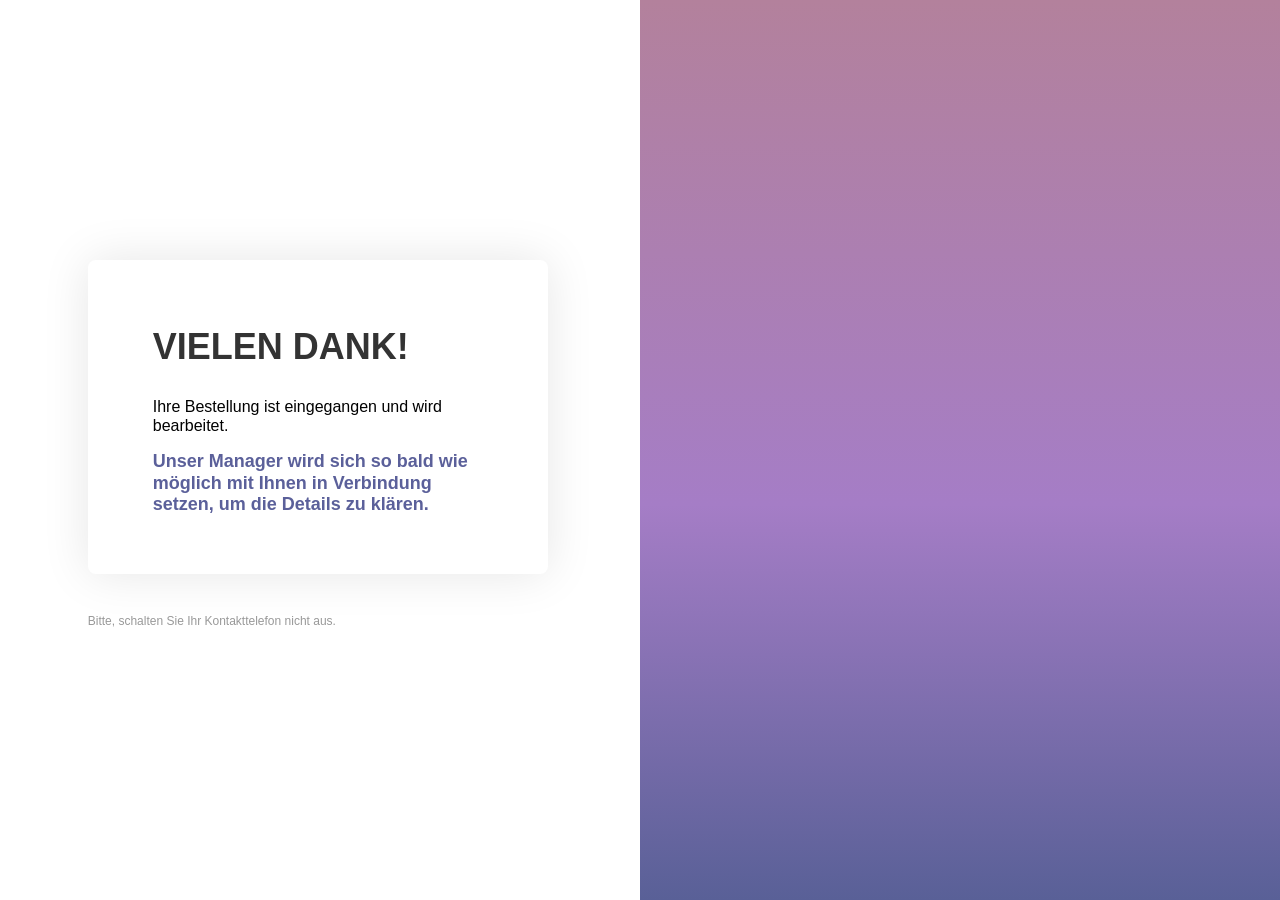
<file: success.html>
<!DOCTYPE html>
<html>
   <head>
      <meta name="referrer" content="no-referrer">
      <meta charset="UTF-8">
      <meta http-equiv="X-UA-Compatible" content="IE=edge">
      <meta name="viewport" content="width=device-width, initial-scale=1.0">
      <title>VIELEN DANK!</title>
      <style>*{margin:0;padding:0}
      html{height:100%;-ms-text-size-adjust:100%;-webkit-text-size-adjust:100%}
      body{font-family:'Roboto',sans-serif;line-height:1.2;height:100%;-webkit-font-smoothing:antialiased;-moz-osx-font-smoothing:grayscale}
      a,a:visited{color:inherit}
      .b-main{box-sizing:border-box;display:block;float:right;width:50%;height:100%;overflow-y:auto;text-align:center}
      .b-main:after{content:"";display:inline-block;vertical-align:middle;height:100%}
      .b-main .wrap{display:inline-block;vertical-align:middle;text-align:left;font-size:16px;width:850px;-moz-box-sizing:border-box;-webkit-box-sizing:border-box;box-sizing:border-box}
      [dir=rtl] .b-main .wrap {text-align: right;}
      .b-main .header{font-size:36px;font-weight:700;color:#333;margin-bottom:.8em}
      .b-main .header .block{display:block}
      .b-main p{margin-bottom:1em}
      .b-main .frame{margin:auto;border-radius:8px;box-shadow:0 0 48px 0 rgba(0,0,0,0.1);padding:65px 65px 40px}
      .b-main .plea{font-size:18px;color:#5b609a;font-weight:700}
      .b-main .info{padding:10px 0;border-top:1px solid #dedede;border-bottom:1px solid #dedede}
      .b-main table{font-size:16px;margin-bottom:1em;text-align:left}
      .b-main td{padding:6px 0;font-weight:700;color:#333}
      .b-main td:first-child{width:95px;color:#999;font-weight:400}
      .b-main .check{font-size:24px;color:#333;font-weight:300}
      .b-main .wrong{font-size:12px;color:#5b609a}
      .b-main .more{margin-top:3em;font-size:14px;color:#555}
      .b-main .copyright{font-size:12px;color:#999;margin-top:40px}
      .b-form{display:block;width:50%;background: linear-gradient(180deg, rgba(179,129,156,1) 0%, rgba(165,125,198,1) 56%, rgba(89,96,151,1) 100%) center center no-repeat;height:100%;text-align:center;float:right}
      .b-form:after{display:inline-block;height:100%;content:"";vertical-align:middle}
      .b-form .frame{vertical-align:middle;display:inline-block;max-width:420px;border-radius:8px;background-color:rgba(0,0,0,0.6);padding:16px;max-height:400px;transition:max-height .5s linear}
      .b-form .frame.expanded{max-height:500px}
      .b-form .header{font-size:36px;font-weight:700;text-align:center;color:#fff;margin-bottom:.2em}
      .b-form .text{color:#e7c4e2;line-height:1.333;margin-bottom:1.2em;padding:0 35px;font-size:18px}
      .b-form .input{width:100%;height:62px;font-size:18px;border:1px solid #eead14;border-radius:8px;outline:0;margin-bottom:16px;text-align:center}
      .b-form .input:focus{box-shadow:0 0 5px 5px rgba(238,173,20,0.2)}
      .b-form .button{background:#f6bf2b;background:linear-gradient(0deg,#eba60b,#ffd547);border:none;width:100%;color:#fff;font-weight:900;font-size:18px;border-radius:8px;line-height:64px;outline:none;cursor:pointer;}
      .b-form .button:hover{background:linear-gradient(#eba60b,#ffd547)}
      .b-form .button.disabled{pointer-events:none}
      .b-form .mailerror{color:#ff828a;margin-bottom:16px}
      .b-form .mailsuccess{color:#fff;font-size:26px;font-weight:700}
      .b-copyright{display:none}
      .b-copyright p{margin-bottom:1em}
      #bineks_form{display:none}
      .hidden{display:none}
      .title {
         display: none;
         font-size: 36px;
         font-weight: 700;
         color: #333;
         margin: .8em 0;
         text-align: center;
      }

      .title small {
         display: block;
         font-size: 36px;
      }
      object{position:absolute;bottom:0;left:0;overflow:hidden}
      @media(max-width:1799px) {
         .b-main .wrap{width:640px}
      }
      @media (max-width: 1439px) {
         .b-main .wrap{width:460px}
         .b-main .check{font-size:18px}
      }
      @media(max-width:991px) {
         .title {display: block;}
         .header {display: none;}
         .b-main .frame{padding:0;box-shadow:none;border-radius:0}
         .b-main{width:100%;height:auto;overflow:visible;float:none}
         .b-main .wrap{width:510px;padding:65px 0 40px;display:block;margin:0 auto}
         .b-main:after{display:none}
         .b-main .copyright{display:none}
         .b-form{width:100%;height:auto;padding:50px 0;float:none}
         .b-form:after{display:none}
         .b-copyright{display:block;position:relative;z-index:1;-moz-box-sizing:border-box;-webkit-box-sizing:border-box;box-sizing:border-box;padding:30px 0;font-size:12px;color:#999;width:510px;text-align:left;margin:auto}
      }
      @media(max-width:600px) {
         .title, .title small {font-size: 30px;}
         .b-main .wrap{max-width: 320px;padding:20px 10px 40px;text-align:center;}
         .b-form{padding:0}
         .b-form .frame{margin-top:0;border-radius:0;padding: 16px 8px;}
         .b-copyright{text-align:center;padding:30px 10px;width:300px}
         .b-form .button {max-width: 280px;}
      }
      </style>
	  <!-- Facebook Pixel Code -->
<noscript><img height="1" width="1" style="display:none"
  src="https://www.facebook.com/tr?id={pixel}&ev=Lead&noscript=1"
/></noscript>
<!-- End Facebook Pixel Code -->
   </head>
   <body>
      <h1 class="title"><small>VIELEN DANK!</small></h1>
      <div class="b-form">
      </div>
      <div class="b-main">
         <div class="wrap">
            <div class="frame">
               <h1 class="header">VIELEN DANK!</h1>
               <p class="operator">Ihre Bestellung ist eingegangen und wird bearbeitet.</p>
               <p class="plea">Unser Manager wird sich so bald wie möglich mit Ihnen in Verbindung setzen, um die Details zu klären.</p>
            </div>
            <div class="copyright">
               <p>Bitte, schalten Sie Ihr Kontakttelefon nicht aus.</p>
            </div>
         </div>
      </div>
      
   </body>
</html>
</file>
